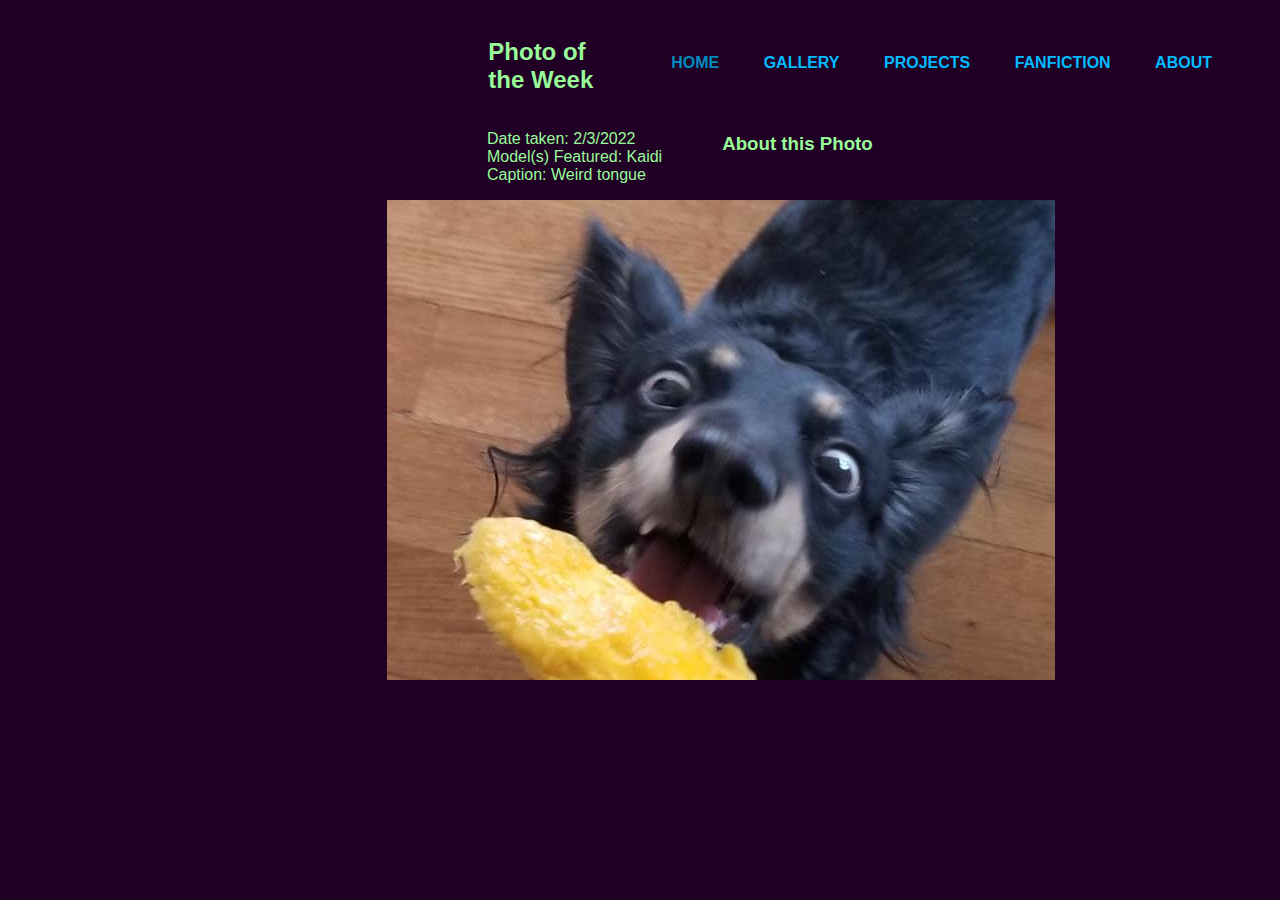
<file: index.html>
<!DOCTYPE html>
<html>
<head>
<title>Home</title>
<meta charset="utf-8">
<meta name="viewport" content="width=device-width">
<link rel="stylesheet" href="style.css">
</head>
<body>

<header>
<nav>
<!--Top bar with links to various pages-->
	<ul class="top-bar">
		<li class="current"><a href="index.html">Home</a></li>
		<li><a href="gallery.html">Gallery</a></li>
		<li><a href="projects.html">Projects</a></li>
		<li><a href="fanfic-list.html">Fanfiction</a></li>
		<li><a href="about.html">About</a></li>
	</ul>
</div>
</header>

<div class="photo-showcase">
    <h2>Photo of the Week</h2>
    <h3>About this Photo</h3>
    <ul class="photo-info">
        <li>Date taken: 2/3/2022     </li>
        <li>Model(s) Featured: Kaidi     </li>
        <li>Caption: Weird tongue     </li>
	</ul>
	<img src=".\img\todays-pic-showcase.png">
</div>


<div class=article-blurb>

</div>
</body>

</html>
</file>
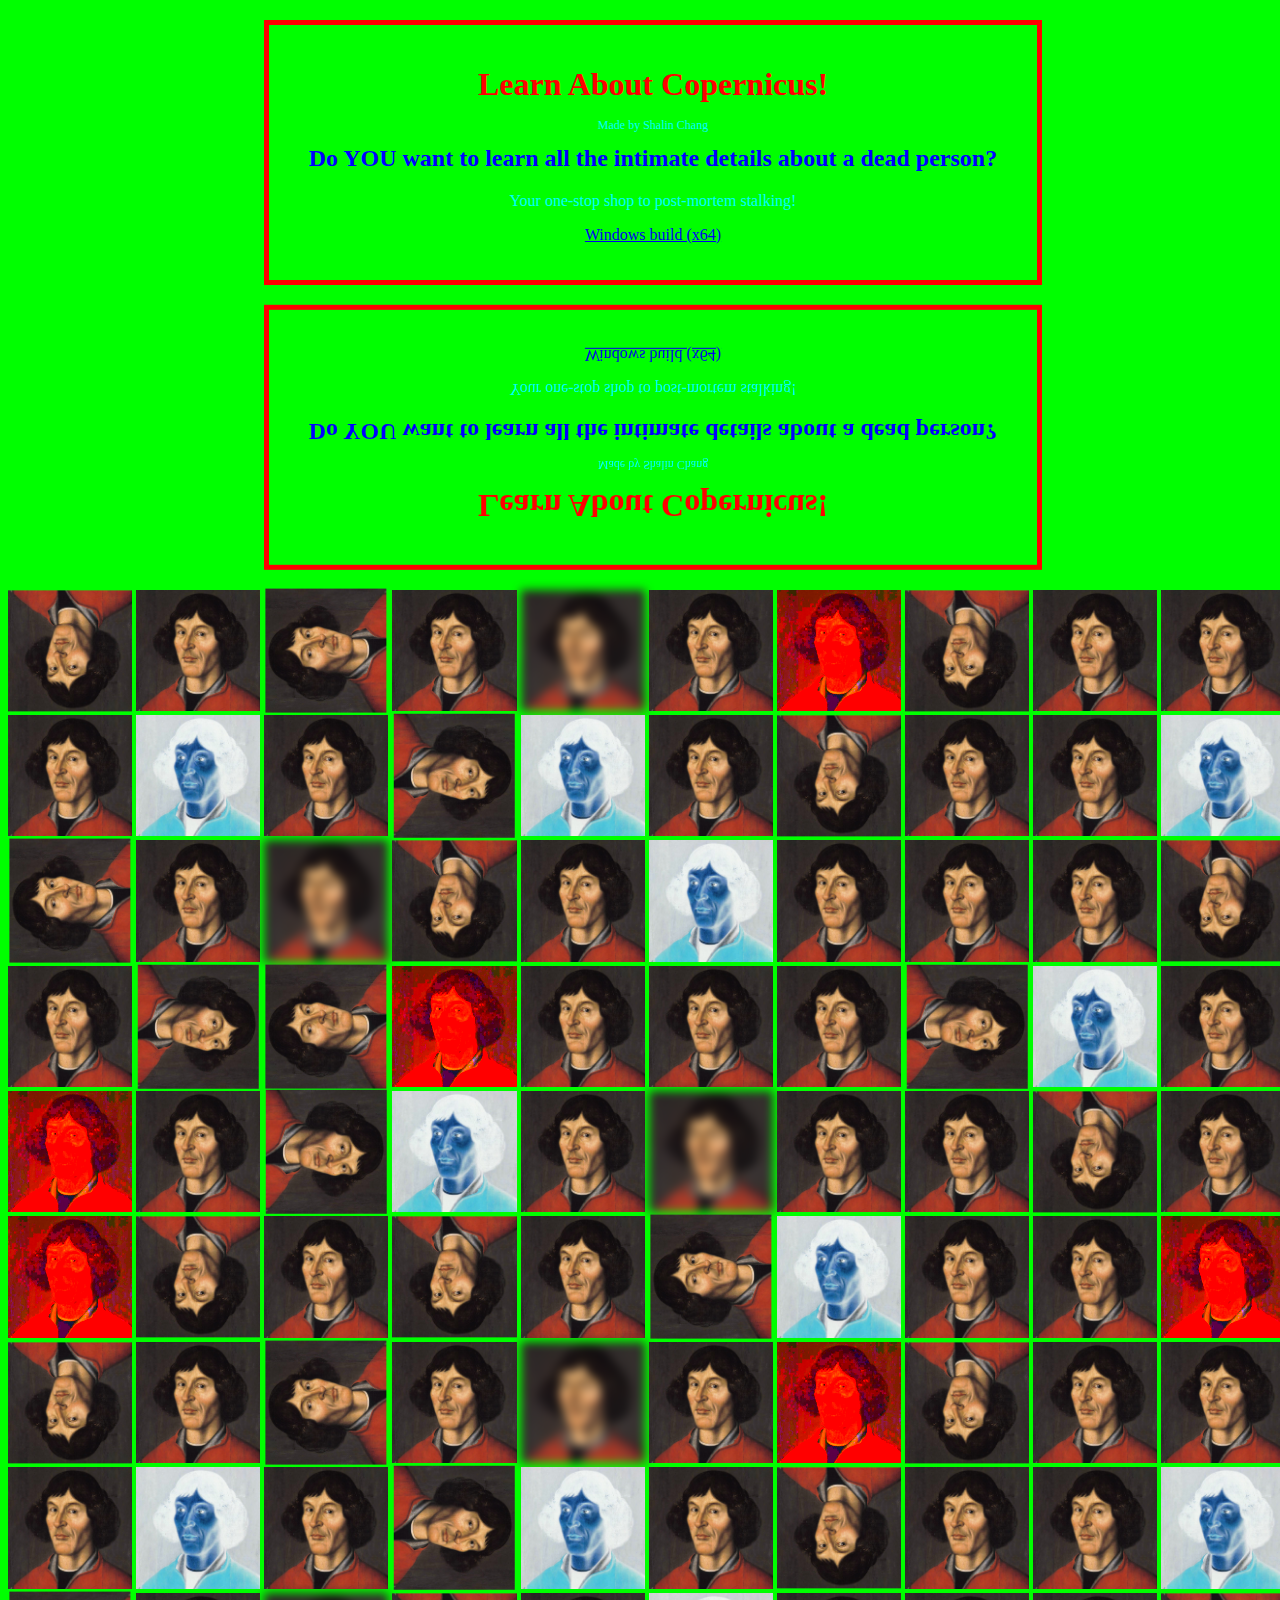
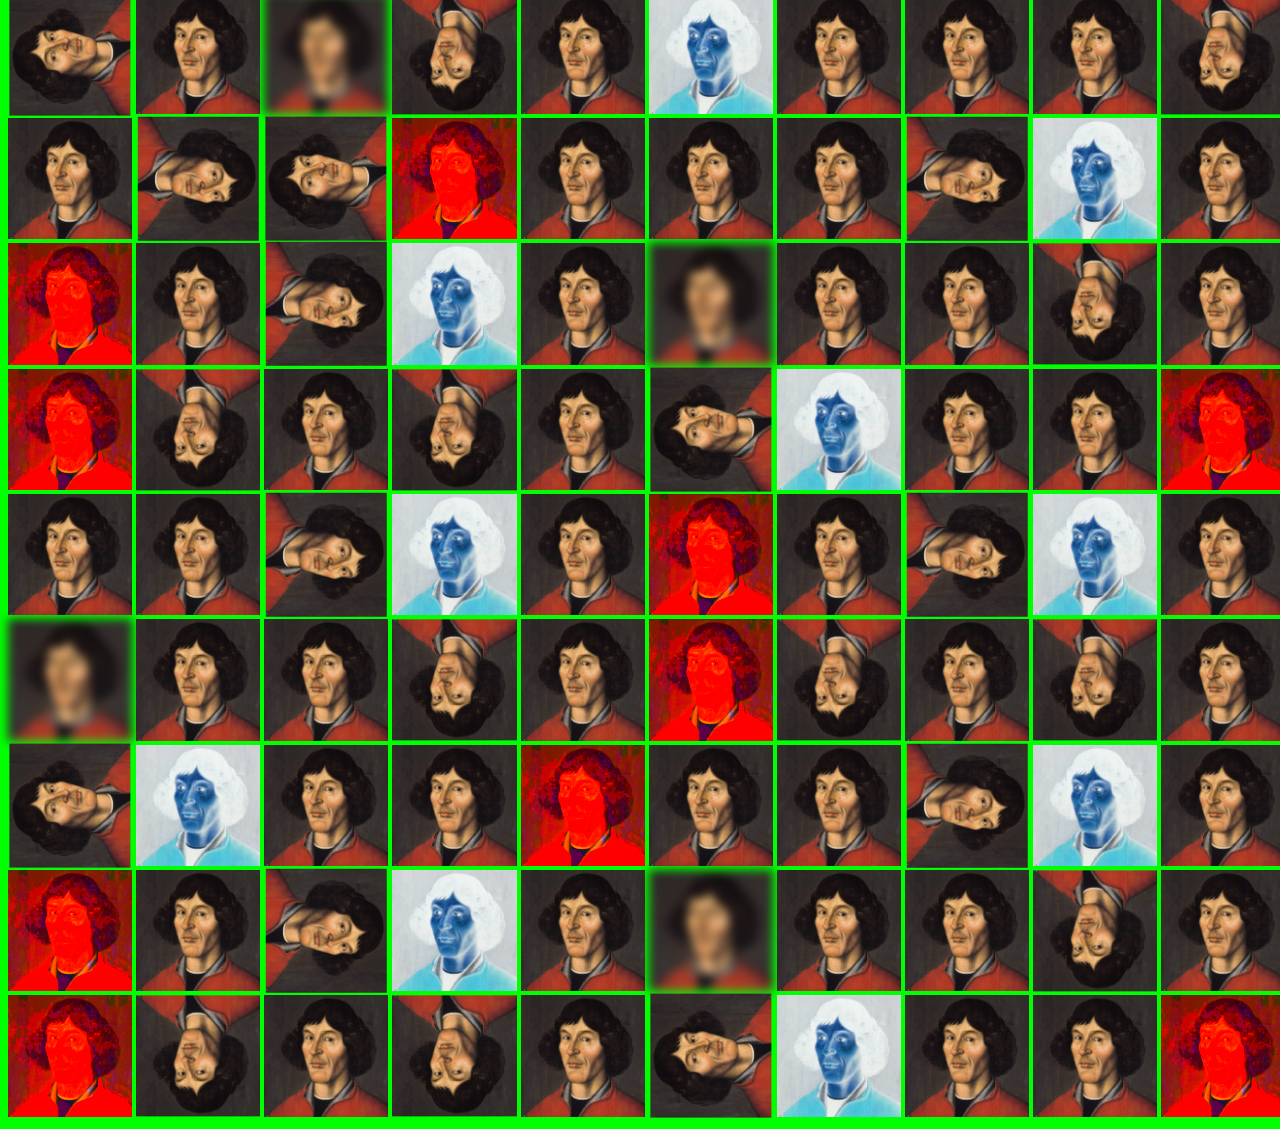
<file: copernicus/index.html>
<!DOCTYPE html>
<html>
<head>
    <title>Copernicus</title>
    <style>
		body {
			background-color: #00ff00;
			color: #ff0;
			width:100%;
			height:100%;
			animation: blinkingBackground 2s infinite;
		}
        .Center {
            padding-top:20px;
            padding-bottom:20px;
            text-align-last: center;
            border: 5px solid red;
            width:60%;
            margin-left:20%;
			margin-bottom:20px;
			margin-top:20px;
        }
        
		.UpsideDown {
			transform: rotate(180deg) scaleX(-1);
		}
		
        h1 {
			color: red;
			animation: blinkingCol3 3s infinite;
		}
        h2 {
			color: #0000ff;
		}
        
		p {
			color:#00ffff;
			animation: blinkingCol2 2s infinite;
		}
        .Footnote {
            font-size:12px;
			line-height:1%;
        }
		li {
			list-style:none;
		}
		#CyanPurple {
			animation: blinkingBackground2 2s infinite;
		}
		
		#blurry {
			filter: blur(5px);
		}
		#negative {
			filter: invert(1);
		}
		
		#sat {
			filter: saturate(2000%);
		}
		#rot90 {
			transform: rotate(90deg) scaleX(-1);
		}
		#rot_90 {
			transform: rotate(-90deg) scaleX(-1);
		}
		
		@keyframes blinkingBackground{
			0%		{ background-color: #00ff00;}
			33%	    { background-color: #ffff00;}
			66%	    { background-color: #7e7e00;}
			100%    { background-color: #00ff00;}
		}
		@keyframes blinkingBackground2{
			0%		{ background-color: #00ffff;}
			50%	    { background-color: #ff00ff;}
			100%    { background-color: #00ffff;}
		}
		@keyframes blinkingCol2{
			0%		{ color: #ff00ff;}
			50%	    { color: #00ffff;}
			100%    { color: #ff00ff;}
		}
		@keyframes blinkingCol3{
			0%		{ color: #ff3ac6;}
			50%	    { color: #5fa41c;}
			100%    { color: #ff3ac6;}
		}
		<!--
		@keyframes rotate
		{
			0%   { transform: rotate(0); }
			25%  { transform: rotate(90); }
			50%  { transform: rotate(180); }
			75%  { transform: rotate(270); }
			100% { transform: rotate(360); }
		}
		-->
		
		img {
			width:9.7%;
			height:10%;

		}
    </style>
</head>

<body>

    <div class="blink-bg">
    <div class="Center">
        <h1>Learn About Copernicus!</h1>
        <p class="Footnote">Made by Shalin Chang</p>
        
        <div class="Section">
            <h2>Do YOU want to learn all the intimate details about a dead person?</h2>
            <p>Your one-stop shop to post-mortem stalking!</p>
            <p><a href="./Copernicus-Release.zip">Windows build (x64)</a></p>
        </div>
        
    </div>
    <div class="Center UpsideDown" id="CyanPurple">
        <h1>Learn About Copernicus!</h1>
        <p class="Footnote">Made by Shalin Chang</p>
        
        <div class="Section">
            <h2>Do YOU want to learn all the intimate details about a dead person?</h2>
            <p>Your one-stop shop to post-mortem stalking!</p>
            <p><a href="./GexQuoteGenerator - Release.zip">Windows build (x64)</a></p>
        </div>
        
    </div>
	<div> 
		<img class="UpsideDown" src="./copernicus.jpg">
		<img src="./copernicus.jpg">
		<img id="rot_90"src="./copernicus.jpg">
		<img src="./copernicus.jpg">
		<img id="blurry" src="./copernicus.jpg">
		<img src="./copernicus.jpg">
		<img id="sat" src="./copernicus.jpg">
		<img class="UpsideDown" src="./copernicus.jpg">
		<img src="./copernicus.jpg">
		<img src="./copernicus.jpg">
		<img src="./copernicus.jpg">
		<img id="negative" src="./copernicus.jpg">
		<img src="./copernicus.jpg">
		<img id="rot90" src="./copernicus.jpg">
		<img id="negative" src="./copernicus.jpg">
		<img src="./copernicus.jpg">
		<img class="UpsideDown" src="./copernicus.jpg">
		<img src="./copernicus.jpg">
		<img src="./copernicus.jpg">
		<img id="negative" src="./copernicus.jpg">
		<img id="rot_90"src="./copernicus.jpg">
		<img src="./copernicus.jpg">
		<img id="blurry" src="./copernicus.jpg">
		<img class="UpsideDown" src="./copernicus.jpg">
		<img src="./copernicus.jpg">
		<img id="negative" src="./copernicus.jpg">
		<img src="./copernicus.jpg">
		<img src="./copernicus.jpg">
		<img src="./copernicus.jpg">
		<img id="blurry negative" class="UpsideDown" src="./copernicus.jpg">
		<img src="./copernicus.jpg">
		<img id="rot90" src="./copernicus.jpg">
		<img id="rot_90"src="./copernicus.jpg">
		<img id="sat" src="./copernicus.jpg">
		<img src="./copernicus.jpg">
		<img src="./copernicus.jpg">
		<img src="./copernicus.jpg">
		<img id="rot90" src="./copernicus.jpg">
		<img id="negative" src="./copernicus.jpg">
		<img src="./copernicus.jpg">
		<img id="sat" src="./copernicus.jpg">
		<img src="./copernicus.jpg">
		<img id="rot90" src="./copernicus.jpg">
		<img id="negative" src="./copernicus.jpg">
		<img src="./copernicus.jpg">
		<img id="blurry" src="./copernicus.jpg">
		<img src="./copernicus.jpg">
		<img src="./copernicus.jpg">
		<img class="UpsideDown" 	src="./copernicus.jpg">
		<img src="./copernicus.jpg">
		<img id="sat" src="./copernicus.jpg">
		<img class="UpsideDown" src="./copernicus.jpg">
		<img src="./copernicus.jpg">
		<img class="UpsideDown" src="./copernicus.jpg">
		<img src="./copernicus.jpg">
		<img id="rot_90" src="./copernicus.jpg">
		<img id="negative" src="./copernicus.jpg">
		<img src="./copernicus.jpg">
		<img src="./copernicus.jpg">
		<img id="sat" src="./copernicus.jpg">
		<img class="UpsideDown" src="./copernicus.jpg">
		<img src="./copernicus.jpg">
		<img id="rot_90"src="./copernicus.jpg">
		<img src="./copernicus.jpg">
		<img id="blurry" src="./copernicus.jpg">
		<img src="./copernicus.jpg">
		<img id="sat" src="./copernicus.jpg">
		<img class="UpsideDown" src="./copernicus.jpg">
		<img src="./copernicus.jpg">
		<img src="./copernicus.jpg">
		<img src="./copernicus.jpg">
		<img id="negative" src="./copernicus.jpg">
		<img src="./copernicus.jpg">
		<img id="rot90" src="./copernicus.jpg">
		<img id="negative" src="./copernicus.jpg">
		<img src="./copernicus.jpg">
		<img class="UpsideDown" src="./copernicus.jpg">
		<img src="./copernicus.jpg">
		<img src="./copernicus.jpg">
		<img id="negative" src="./copernicus.jpg">
		<img id="rot_90"src="./copernicus.jpg">
		<img src="./copernicus.jpg">
		<img id="blurry" src="./copernicus.jpg">
		<img class="UpsideDown" src="./copernicus.jpg">
		<img src="./copernicus.jpg">
		<img id="negative" src="./copernicus.jpg">
		<img src="./copernicus.jpg">
		<img src="./copernicus.jpg">
		<img src="./copernicus.jpg">
		<img id="blurry negative" class="UpsideDown" src="./copernicus.jpg">
		<img src="./copernicus.jpg">
		<img id="rot90" src="./copernicus.jpg">
		<img id="rot_90"src="./copernicus.jpg">
		<img id="sat" src="./copernicus.jpg">
		<img src="./copernicus.jpg">
		<img src="./copernicus.jpg">
		<img src="./copernicus.jpg">
		<img id="rot90" src="./copernicus.jpg">
		<img id="negative" src="./copernicus.jpg">
		<img src="./copernicus.jpg">
		<img id="sat" src="./copernicus.jpg">
		<img src="./copernicus.jpg">
		<img id="rot90" src="./copernicus.jpg">
		<img id="negative" src="./copernicus.jpg">
		<img src="./copernicus.jpg">
		<img id="blurry" src="./copernicus.jpg">
		<img src="./copernicus.jpg">
		<img src="./copernicus.jpg">
		<img class="UpsideDown" 	src="./copernicus.jpg">
		<img src="./copernicus.jpg">
		<img id="sat" src="./copernicus.jpg">
		<img class="UpsideDown" src="./copernicus.jpg">
		<img src="./copernicus.jpg">
		<img class="UpsideDown" src="./copernicus.jpg">
		<img src="./copernicus.jpg">
		<img id="rot_90" src="./copernicus.jpg">
		<img id="negative" src="./copernicus.jpg">
		<img src="./copernicus.jpg">
		<img src="./copernicus.jpg">
		<img id="sat" src="./copernicus.jpg">
		<img src="./copernicus.jpg">
		<img src="./copernicus.jpg">
		<img id="rot90" src="./copernicus.jpg">
		<img id="negative" src="./copernicus.jpg">
		<img src="./copernicus.jpg">
		<img id="sat" src="./copernicus.jpg">
		<img src="./copernicus.jpg">
		<img id="rot90" src="./copernicus.jpg">
		<img id="negative" src="./copernicus.jpg">
		<img src="./copernicus.jpg">
		<img id="blurry" src="./copernicus.jpg">
		<img src="./copernicus.jpg">
		<img src="./copernicus.jpg">
		<img class="UpsideDown" 	src="./copernicus.jpg">
		<img src="./copernicus.jpg">
		<img id="sat" src="./copernicus.jpg">
		<img class="UpsideDown" src="./copernicus.jpg">
		<img src="./copernicus.jpg">
		<img class="UpsideDown" src="./copernicus.jpg">
		<img src="./copernicus.jpg">
		<img id="rot_90" src="./copernicus.jpg">
		<img id="negative" src="./copernicus.jpg">
		<img src="./copernicus.jpg">
		<img src="./copernicus.jpg">
		<img id="sat" src="./copernicus.jpg">
		<img src="./copernicus.jpg">
		<img src="./copernicus.jpg">
		<img id="rot90" src="./copernicus.jpg">
		<img id="negative" src="./copernicus.jpg">
		<img src="./copernicus.jpg">
		<img id="sat" src="./copernicus.jpg">
		<img src="./copernicus.jpg">
		<img id="rot90" src="./copernicus.jpg">
		<img id="negative" src="./copernicus.jpg">
		<img src="./copernicus.jpg">
		<img id="blurry" src="./copernicus.jpg">
		<img src="./copernicus.jpg">
		<img src="./copernicus.jpg">
		<img class="UpsideDown" 	src="./copernicus.jpg">
		<img src="./copernicus.jpg">
		<img id="sat" src="./copernicus.jpg">
		<img class="UpsideDown" src="./copernicus.jpg">
		<img src="./copernicus.jpg">
		<img class="UpsideDown" src="./copernicus.jpg">
		<img src="./copernicus.jpg">
		<img id="rot_90" src="./copernicus.jpg">
		<img id="negative" src="./copernicus.jpg">
		<img src="./copernicus.jpg">
		<img src="./copernicus.jpg">
		<img id="sat" src="./copernicus.jpg">
	</div>
</body>
</html>
</file>
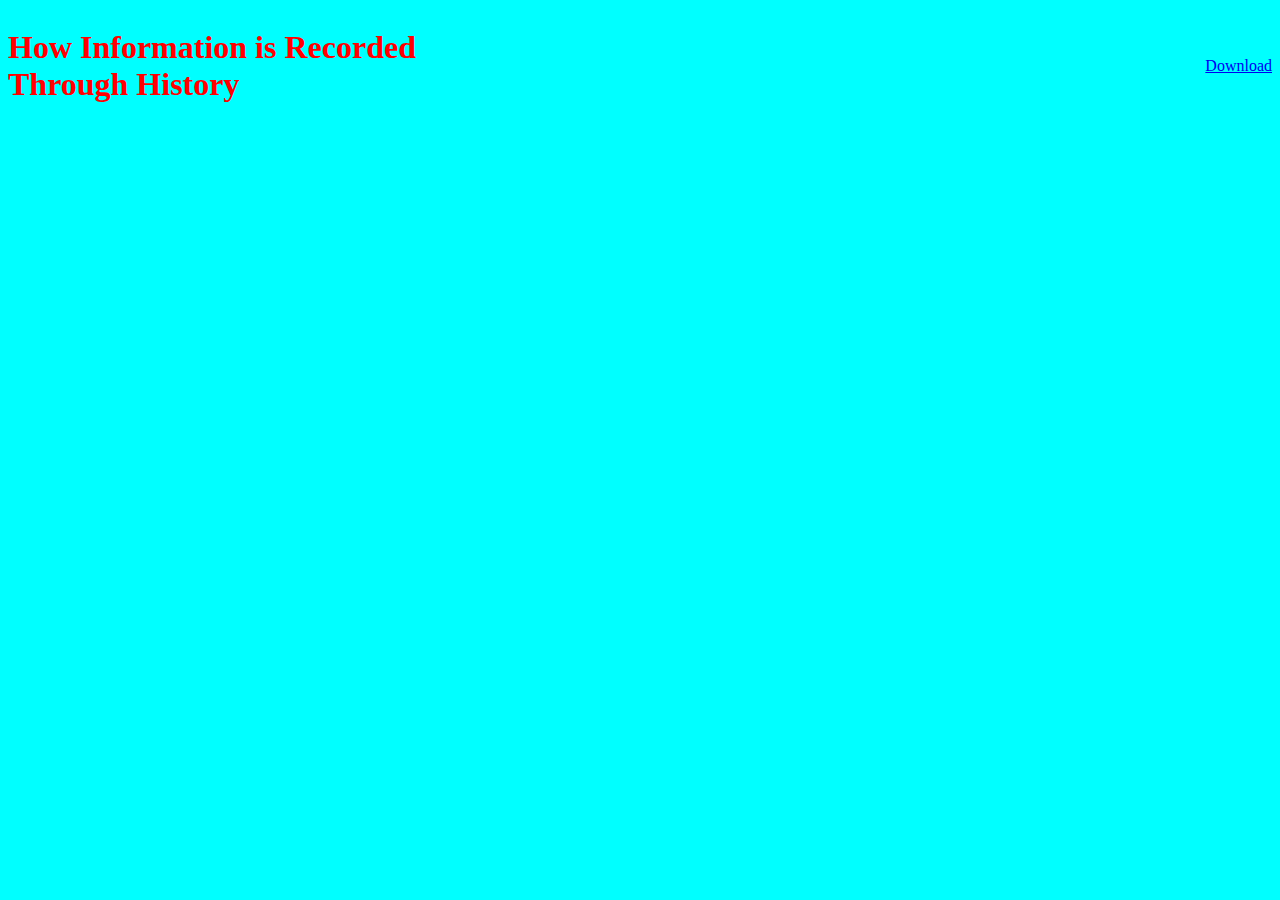
<file: projects/global-final-project/index.html>
<!DOCTYPE html>
<html>
<head>
	<title>Global Final Project</title>
	<style>
		body {
			color:#00ff00;
			background-color:#00ffff;
			animation: blinkingBackground 2s infinite;
		}
		
		h1 {
			color:#ff0000;
		}
		.Center {
    		display: flex;
    		align-items: center;
    		justify-content: center;
			border-color:#ff00ff;
			animation: blinkingBorder 2s infinite;
		}
		
		.Line {
			height:2px;
			width:90%;
			margin-left:5%;
			color:#ff0000;
		}
		@keyframes blinkingBackground{
			0%	{ background-color: #00ff00;}
			33%	{ background-color: #ffff00;}
			66%	{ background-color: #7e7e00;}
			100%    { background-color: #00ff00;}
		}
		@keyframes blinkingBorder{
			0%	{ border-color: #00ffff;}
			50%	{ border-color: #ff00ff;}
			100%    { border-color: #00ffff;}
		}
	</style>
</head>
<body>
	<div class="Center">
		<h1>How Information is Recorded Through History</h1>
		<div class="Line"></div>
		<p><a href="GlobalFinalProject.zip">Download</a></p>
	</div>
</body>
</html>
</file>
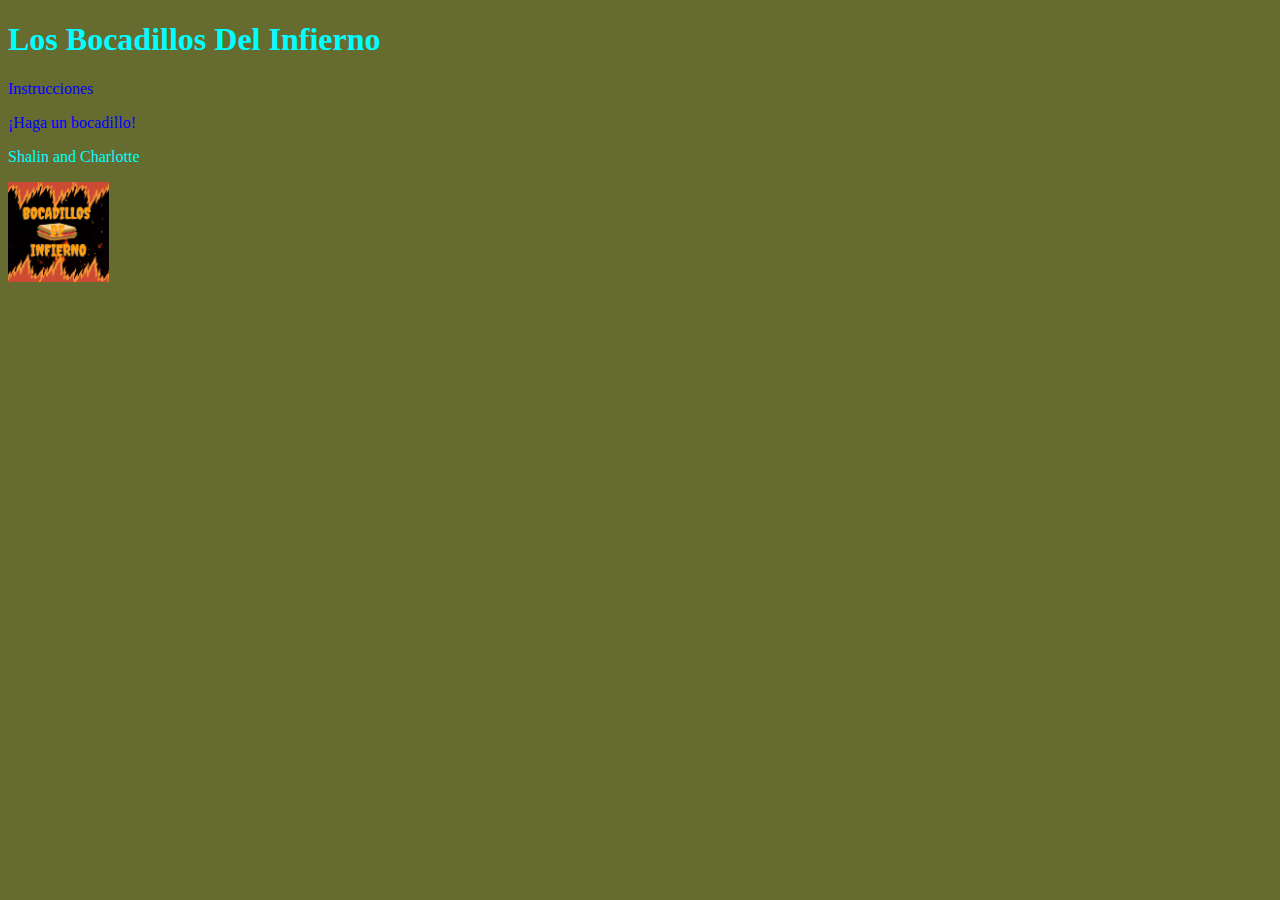
<file: projects/sandwich/index.html>
<!DOCTYPE html>
<html>
<head>
    <title>Bocadillos del Infierno</title>
    <link rel="stylesheet" href="./style.css">
</head>
<body>
    <h1>Los Bocadillos Del Infierno</h1>
  <p><a href="./tutorial.html">Instrucciones</a></p>
  <p><a href="./make-sandwich.html">¡Haga un bocadillo!</a></p>
    <p>Shalin and Charlotte</p>
    <img src="image.png" id="logo">
</body>
</html>
</file>
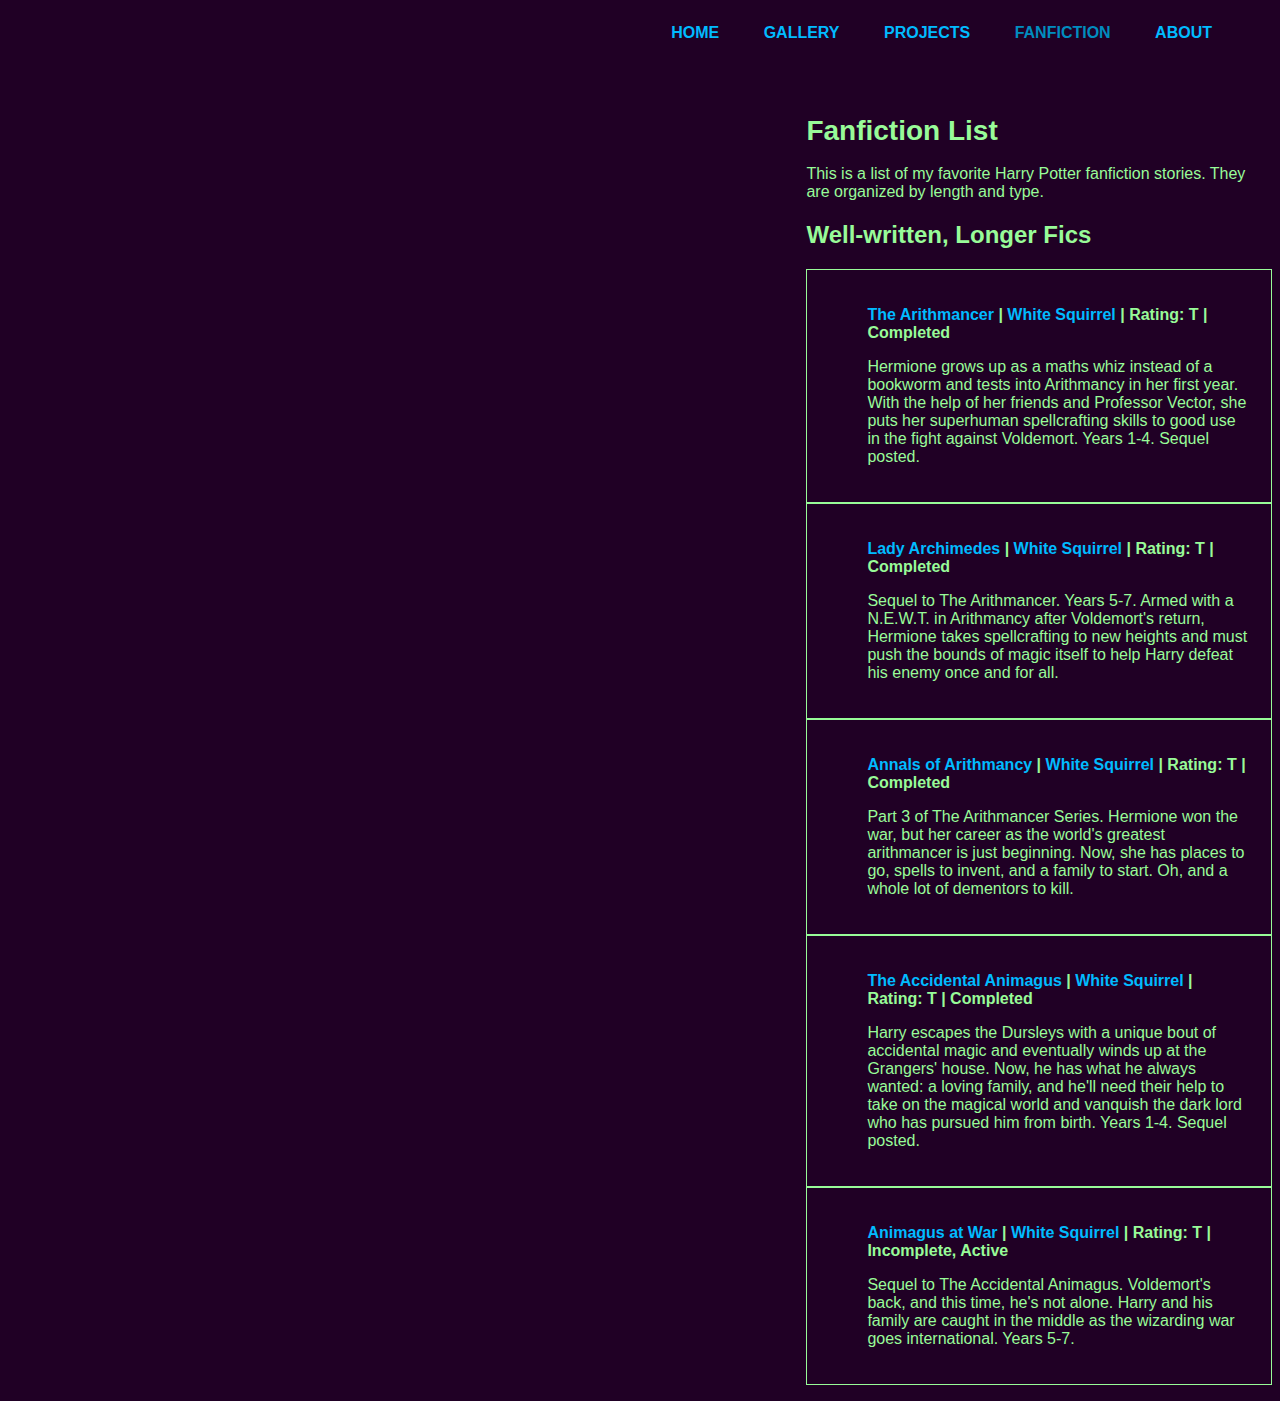
<file: fanfic-list.html>
<!DOCTYPE html>
<html>
<head>
<title>Home</title>
<meta charset="utf-8">
<meta name="viewport" content="width=device-width">
<link rel="stylesheet" href="style.css">
</head>
<body>

<header>
<nav>
<!--Top bar with links to various pages-->
	<ul class="top-bar">
		<li><a href="index.html">Home</a></li>
		<li><a href="gallery.html">Gallery</a></li>
		<li><a href="projects.html">Projects</a></li>
		<li class="current"><a href="fanfic-list.html">Fanfiction</a></li>
		<li><a href="about.html">About</a></li>
	</ul>
</div>
</header>

<article id="fanfic-list">
	<h1>Fanfiction List</h1>
	<p>This is a list of my favorite Harry Potter fanfiction stories. They are organized by length and type.</p>
	<h2 class="page-title">Well-written, Longer Fics</h2>
	<ul>
		<li id="fanfic-box">
			<p><b><a href="https://www.fanfiction.net/s/10070079/1/">The Arithmancer</a> | <a href="https://www.fanfiction.net/u/5339762/">White Squirrel</a> | Rating: T | Completed</b></p>
			<p>Hermione grows up as a maths whiz instead of a bookworm and tests into Arithmancy in her first year. With the help of her friends and Professor Vector, she puts her superhuman spellcrafting skills to good use in the fight against Voldemort. Years 1-4. Sequel posted.</p>
		</li>
		<li id="fanfic-box">
			<p><b><a href="https://www.fanfiction.net/s/11463030/1/">Lady Archimedes</a> | <a href="https://www.fanfiction.net/u/5339762/">White Squirrel</a> | Rating: T | Completed</b></p>
			<p>Sequel to The Arithmancer. Years 5-7. Armed with a N.E.W.T. in Arithmancy after Voldemort's return, Hermione takes spellcrafting to new heights and must push the bounds of magic itself to help Harry defeat his enemy once and for all.</p>
		</li>
		<li id="fanfic-box">
			<p><b><a href="https://www.fanfiction.net/s/13001252/1/">Annals of Arithmancy</a> | <a href="https://www.fanfiction.net/u/5339762/">White Squirrel</a> | Rating: T | Completed</b></p>
			<p>Part 3 of The Arithmancer Series. Hermione won the war, but her career as the world's greatest arithmancer is just beginning. Now, she has places to go, spells to invent, and a family to start. Oh, and a whole lot of dementors to kill.</p>
		</li>
		<li id="fanfic-box">
			<p><b><a href="https://www.fanfiction.net/s/9863146/1/">The Accidental Animagus</a> | <a href="https://www.fanfiction.net/u/5339762/">White Squirrel</a> | Rating: T | Completed</b></p>
			<p>Harry escapes the Dursleys with a unique bout of accidental magic and eventually winds up at the Grangers' house. Now, he has what he always wanted: a loving family, and he'll need their help to take on the magical world and vanquish the dark lord who has pursued him from birth. Years 1-4. Sequel posted.</p>
		</li>
		<li id="fanfic-box">
			<p><b><a href="https://www.fanfiction.net/s/12088294/1/">Animagus at War</a> | <a href="https://www.fanfiction.net/u/5339762/">White Squirrel</a> | Rating: T | Incomplete, Active</b></p>
			<p>Sequel to The Accidental Animagus. Voldemort's back, and this time, he's not alone. Harry and his family are caught in the middle as the wizarding war goes international. Years 5-7.</p>
		</li>
	</ul>
</article>

</body>

</html>
</file>
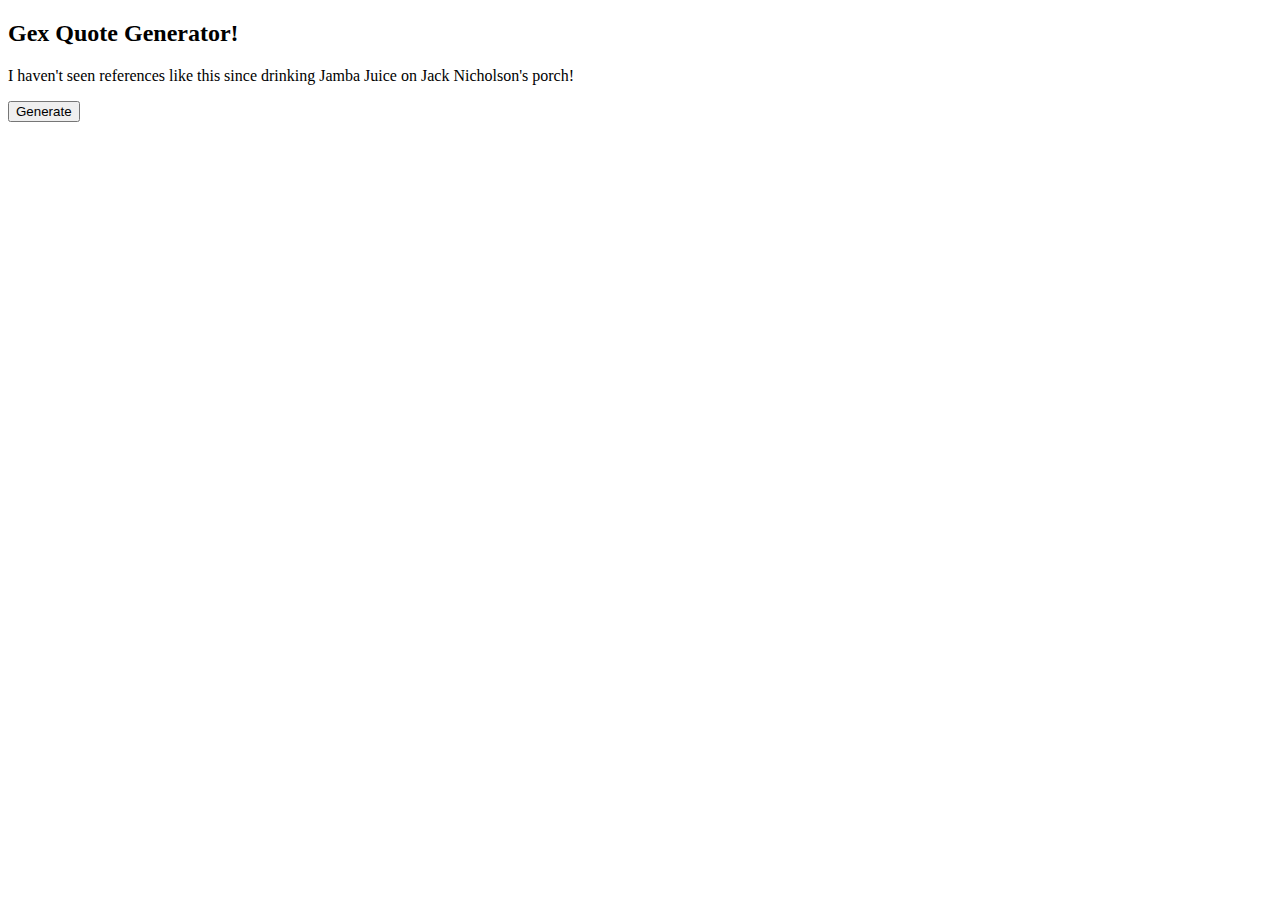
<file: gex.html>
<!DOCTYPE html>
<html>
<head>
    <title>Gex Quote Generator | bluedragon8633</title>
</head>
<body>
    <h2>Gex Quote Generator!</h2>
    <p>
        I haven't seen references like this since drinking Jamba Juice on Jack Nicholson's porch!
    </p>

    <button onclick="getGexQuote()">
        Generate
    </button>

    <p id="quote">
    </p>

    <script>
        const people = ["Chuck Schumer","JFK","my dog","Jerry Seinfeld","Charles Martinet","Jeremy Scott","Rowan Atkinson","Mark Hamill","Paul McCartney"];
        const verbs = ["organizing the tupperware","game night","stripping the paint","taking a bath","Easter","making the bed","doing the laundry","partying","gyrating","drilling holes","paying the mortgage","filing tax returns"];
        const houses = ["house","place","porch","mansion","bungalow","cottage","bedroom","shower","kitchen","attic","yacht","office","husband's house","apartment","condo","condominium"];
        const beginnings = ["This is like ","This reminds me of ","I haven't felt this "];
        const feelings = ["happy","bored","frightened","irritated","sleepy","worried","excited","provoked"];
        function getGexQuote() {
            let startingID = Math.floor(Math.random()*beginnings.length);
            if (startingID == 0 || startingID == 1) {
                document.getElementById("quote").innerHTML = beginnings[startingID].concat(verbs[Math.floor(Math.random()*verbs.length)]+" at "+people[Math.floor(Math.random()*people.length)]+"'s "+houses[Math.floor(Math.random()*houses.length)]+"!");
            } else if (startingID == 2) {
                document.getElementById("quote").innerHTML = beginnings[startingID].concat(feelings[Math.floor(Math.random()*feelings.length)]+" since "+verbs[Math.floor(Math.random()*verbs.length)]+" at "+people[Math.floor(Math.random()*people.length)]+"'s "+houses[Math.floor(Math.random()*houses.length)]+"!");
            }
        }
    </script>
</body>
</html>
</file>
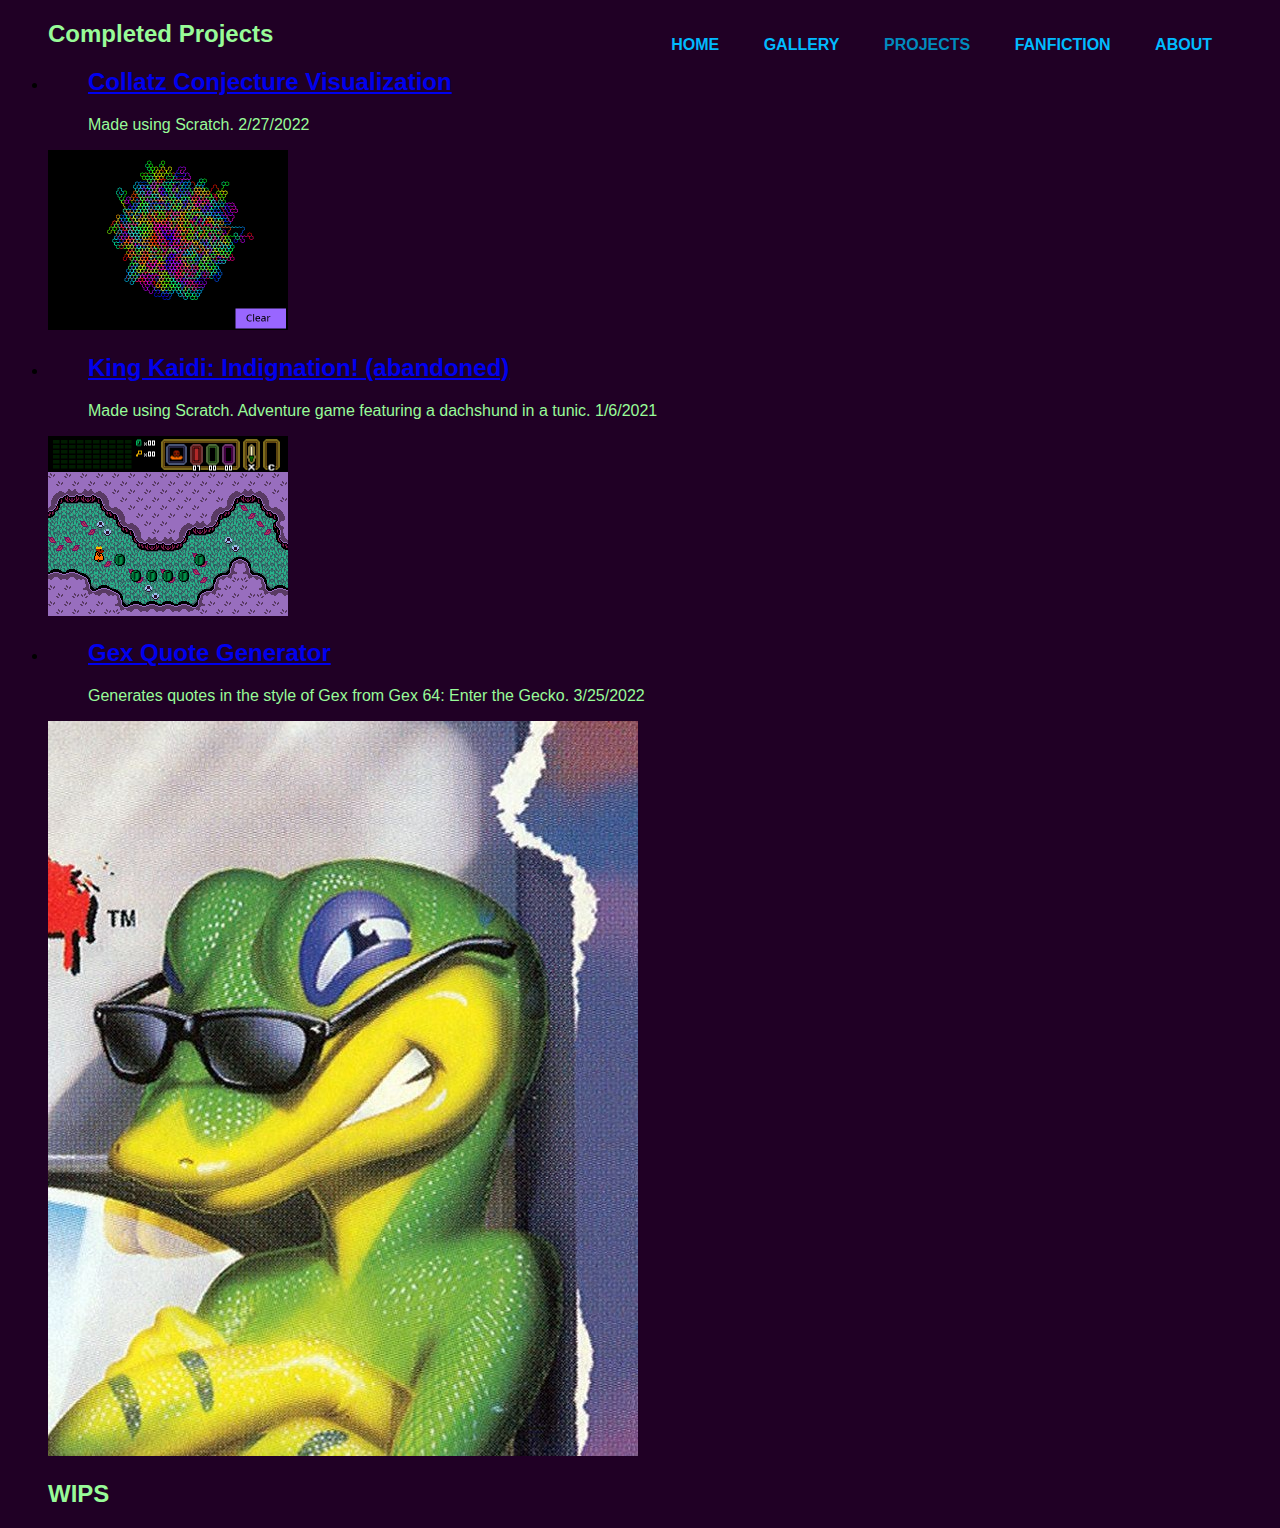
<file: projects.html>
<!DOCTYPE html>
<html>
<head>
<title>Projects</title>
<meta charset="utf-8">
<meta name="viewport" content="width=device-width">
<link rel="stylesheet" href="style.css">
</head>
<body bgcolor="d6eadf">

<header>
<div class="container">
<nav>
<!--Top bar with links to various pages-->
	<ul class="top-bar">
		<li style="display:inline"><a href="index.html">Home</a></li>
		<li style="display:inline"><a href="gallery.html">Gallery</a></li>
		<li class="current" style="display:inline"><a href="projects.html">Projects</a></li>
		<li style="display:inline"><a href="fanfic-list.html">Fanfiction</a></li>
		<li style="display:inline"><a href="about.html">About</a></li>
	</ul>
</nav>
</div>
</header>

<h2>Completed Projects</h2>
	<ul>
		<li>
			<h2><a href="https://scratch.mit.edu/projects/651477695/" target="blank">Collatz Conjecture Visualization</a></h2>
			<p>Made using Scratch. 2/27/2022</p>
			<img src=".\img\collatz.png">
		</li>
		<li>
			<h2><a href="https://scratch.mit.edu/projects/478158319/" target="blank">King Kaidi: Indignation! (abandoned)</a></h2>
			<p>Made using Scratch. Adventure game featuring a dachshund in a tunic. 1/6/2021</p>
			<img src=".\img\kki.png">
		</li>
		<li>
			<h2><a href=".\pages\gex.html" target="blank">Gex Quote Generator</a></h2>
			<p>Generates quotes in the style of Gex from Gex 64: Enter the Gecko. 3/25/2022</p>
			<img src=".\img\gex.png">
		</li>
	</ul>
<h2>WIPS</h2>
</body>

</html>
</file>
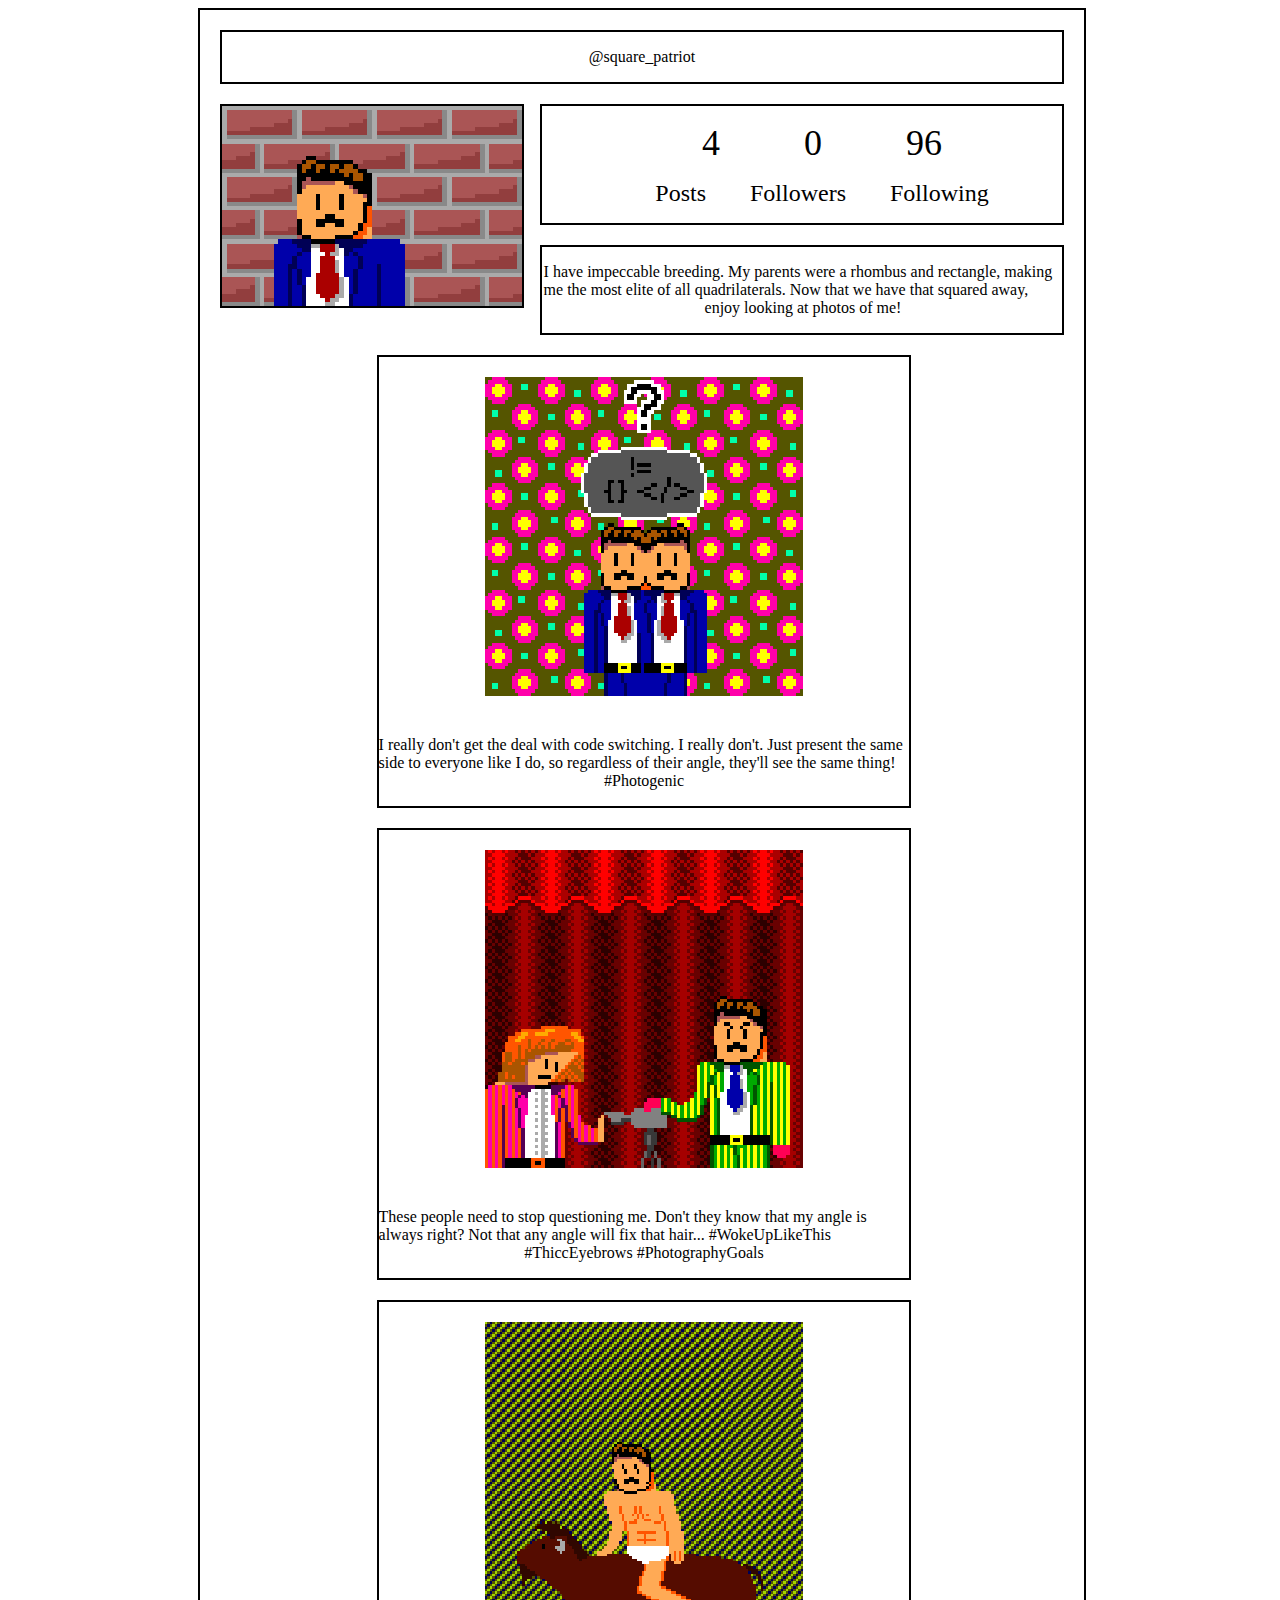
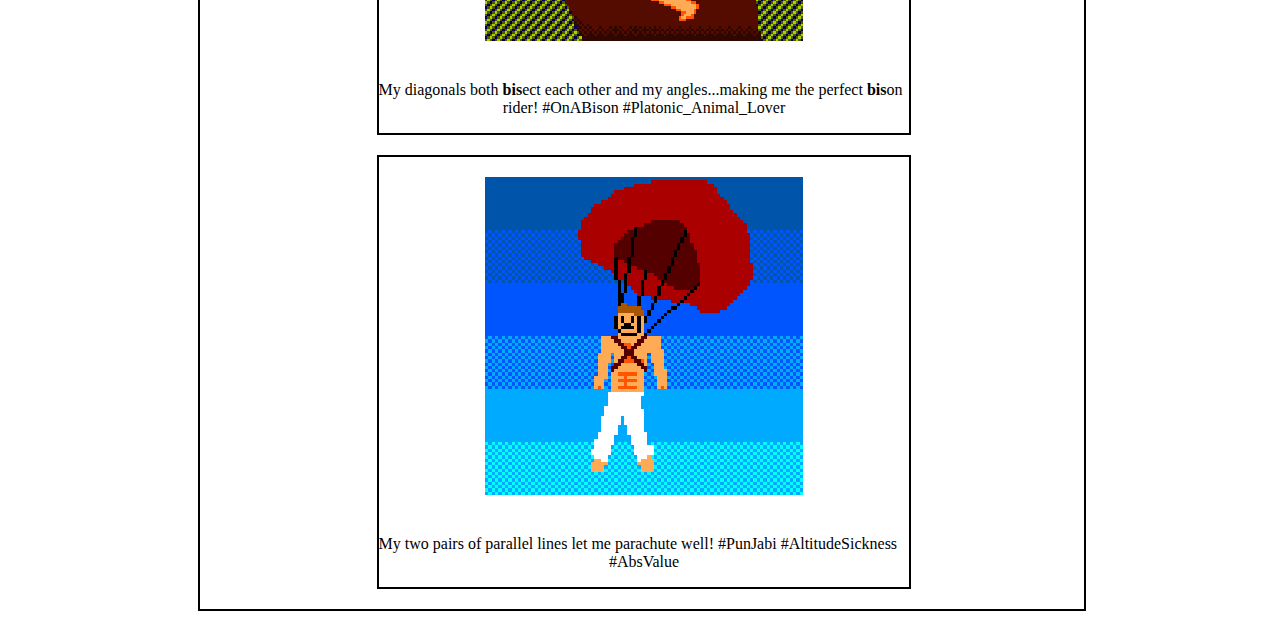
<file: projects/quadrilateral.html>
<!DOCTYPE html>
<html>

<head>
        <title>
                Quadrilateral Project
        </title>

        <!-- Style to set element float
                to center -->
        <style>
                .Center {
            width:70%;
            margin-left:15%;
            margin-right:15%;
            text-align-last: center;
            border: 2px solid black;
                }

                .Box {
                    border: 2px solid black;
                    margin:20px;
                }

                #pfp {
                    width:300px;
                    height:200px;
                    margin-left:20px;
                    float:left;
                    margin-top:0px;
					image-rendering: auto;
					image-rendering: crisp-edges;
					image-rendering: pixelated;
                }

                #aboutme {
                    margin-left:340px;
                }

                .Stats {
                    list-style: none;
                    display: inline-block;
                    margin-left:20px;
                    margin-right:20px;
                    font-size:24px;
                }
                .StatValues {
                    list-style: none;
                    display: inline-block;
                    margin-left:40px;
                    margin-right:40px;
                    text-align-last:right;
                    font-size:36px;
                }

                .Post {
            margin-left:20%;
            margin-right:20%;
            width:60%;
                    border: 2px solid black;
                    margin-top:20px;
                    margin-bottom:20px;
                }

                .PostImg {
                    width:60%;
                    margin:20px;
					image-rendering: auto;
					image-rendering: crisp-edges;
					image-rendering: pixelated;
                }
        </style>
</head>

<body>
        <div class="Center">
            <div class="Box">
                <p>@square_patriot</p>
            </div>
            <div>
                <img class="Box" src="..\img\pfp.png" id="pfp">
            </div>
            <div class="Box" id="aboutme">
                <ul>
                    <li class="StatValues">4</li>
                    <li class="StatValues">0</li>
                    <li class="StatValues">96</li>
                </ul>
                <ul>
                    <li class="Stats">Posts</li>
                    <li class="Stats">Followers</li>
                    <li class="Stats">Following</li>
                </ul>
            </div>
            <div class="Box" id="aboutme">
                <p>I have impeccable breeding. My parents were a rhombus and rectangle, making me the most elite of all quadrilaterals. Now that we have that squared away, enjoy looking at photos of me!</p>
            </div>

            <div class="Post">
                <img src="..\img\post-1.png" class="PostImg">
                <p>I really don't get the deal with code switching. I really don't. Just present the same side to everyone like I do, so regardless of their angle, they'll see the same thing!  #Photogenic</p>
            </div>
            <div class="Post">
                <img src="..\img\post-2.png" class="PostImg">
                <p>These people need to stop questioning me. Don't they know that my angle is always right? Not that any angle will fix that hair... #WokeUpLikeThis #ThiccEyebrows #PhotographyGoals</p>
            </div>
            <div class="Post">
                <img src="..\img\post-3.png" class="PostImg">
                <p>My diagonals both <b>bis</b>ect each other and my angles...making me the perfect <b>bis</b>on rider! #OnABison #Platonic_Animal_Lover</p>
            </div>
            <div class="Post">
                <img src="..\img\post-4.png" class="PostImg">
                <p>My two pairs of parallel lines let me parachute well! #PunJabi #AltitudeSickness #AbsValue</p>
            </div>
        </div>
</body>

</html>
</file>
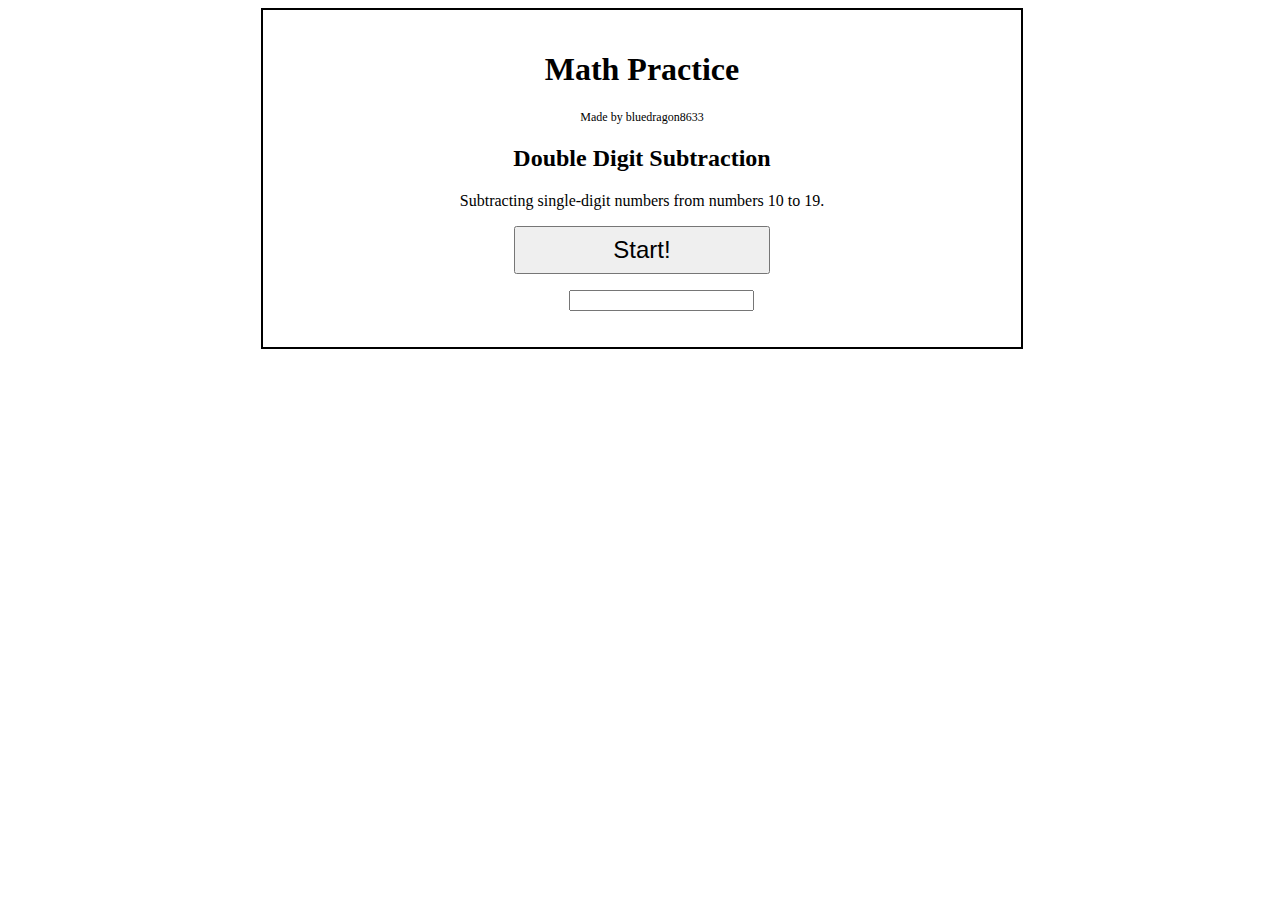
<file: projects/subtraction.html>
<!DOCTYPE html>
<html>
<head>
    <title>Title here</title>
    <style>
        .Center {
            padding-top:20px;
            padding-bottom:20px;
            text-align-last: center;
            border: 2px solid black;
            width:60%;
            margin-left:20%;
        }
        
        .StartButton {
            width:256px;
            height:48px;
            font-size:24px;
        }
        
        .Footnote {
            font-size:12px;
        }
		li {
			list-style:none;
		}
    </style>
</head>

<body>

    
    <div class="Center">
        <h1>Math Practice</h1>
        <p class="Footnote">Made by bluedragon8633</p>
        
        <div class="Section">
            <h2>Double Digit Subtraction</h2>
            <p>Subtracting single-digit numbers from numbers 10 to 19.</p>
            <button class="StartButton" onclick="makeSub()">Start!</button>
        </div>
        <div class="Problem">
			<ul>
				<li id="topnum"></li>
				<li id="bottomnum"></li>
				<form>
					<input type="number" id="numberInput">
				</form>
				<li id="gradeIndicator"></li>
			</ul>
        </div>
        
    </div>

    
    <script>
		const numberIn = document.querySelector('#numberInput');
		var num1 = 0;
		var num2 = 0;
		var score = 0;
		var problemsRemaining = 3;
        function makeSub() {
            num1 = Math.floor(Math.random()*10+10);
            num2 = Math.floor(Math.random()*10);
            document.getElementById("topnum").innerHTML = num1;
            document.getElementById("bottomnum").innerHTML = num2;
        }
		
		function processIn() {
			let answer = numberIn.value;
			if (answer == num1 - num2) {
				document.getElementById("gradeIndicator").innerHTML = "Correct!";
			} else {
				let returnThis = "Wrong! Correct Answer: ";
				returnThis = returnThis.concat(num1 - num2);
				document.getElementById("gradeIndicator").innerHTML = returnThis;
			}
		}
    </script>
</body>
</html>
</file>
<file: style.css>
body {
	background-color:#200025;
	font-family: Helvetica, sans-serif;
}
h3,h2,h1 {
	color:#98FB98;
}

p {
	color:#98FB98;
	
}

nav {
	color:#301030;

	margin-right:40px;
	float:right;
	
}

/*header*/
header {
	color:#0000ff;
}


header li {
	display:inline;
	margin-left:20px;
	margin-right:20px;
}

header a {color:#00bbff; text-decoration:none; text-transform:uppercase;font-weight:bold;}
header a:hover {color:#aad0ff;}

header .current a{
	color:#008cbf;
}

/*photo showcase*/
.photo-showcase {
    margin-left:30%;
	margin-right:30%;
	margin-top:3%;
    width:40%;
}

.photo-showcase h2 {
	color:#98FB98;
	margin-left:20%;
}

.photo-showcase h3 {
	float:right;
    margin-right:20px;
}
.photo-showcase ul {
	list-style:none;
	float:right;
	margin-right:40px;
}

.photo-showcase li {
	text-align:left;
    margin-right:20px;
	color:#98FB98;
}

.photo-showcase img {
	max-height:600px;
	float:left;
}

li#fanfic-box {
	border: #98fb98 solid 1px;
	background: #200025;
	padding:20px;	
}

li#fanfic-box a {
	color:#00bbff; 
	text-decoration:none;
}
article#fanfic-list ul {
	list-style:none;
}

article#fanfic-list h1,h2,p {
	margin-left:40px;
}

article#fanfic-list h1 {
	font-size:28px;
}

article#fanfic-list {
	width:40%;
	float:right;
	margin-left:20%;
	margin-top:3%;
}
</file>
<file: projects/sandwich/style.css>
#badSammichButton {
    background-color:#ff0000;
}
#goodSammichButton {
    background-color:#00ff00;    
}

body {
    background-color:#666b30;
}

p {
    color:#00ffff;
}

h1,h2,h3,h4 {
    color:#00ffff;
    text-decoration:bold;
}

a {
    text-decoration:none;
    color:#0000ff;
}

img {
    max-height:100px;    
}

.CenteredBody {
    margin-left:5%;
    margin-top:20px;
}

#logo {
    max-width:200px;    
}
</file>
